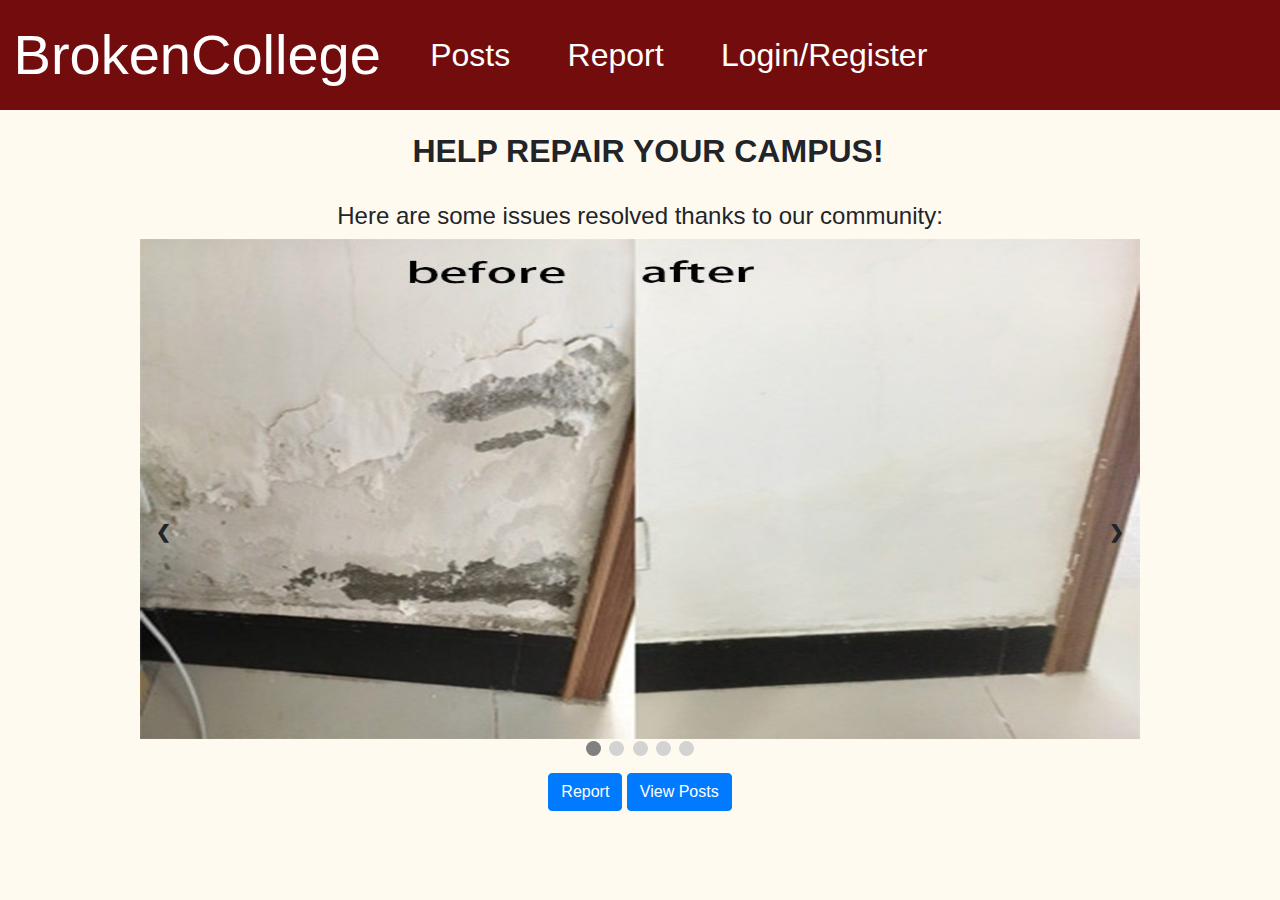
<file: HTML/index.html>
<!DOCTYPE html>
<html>
  <head>
    <title>Broken College</title>

    <!-- boostrap css -->
    <link
    rel="stylesheet"
    href="https://stackpath.bootstrapcdn.com/bootstrap/4.4.1/css/bootstrap.min.css"
    integrity="sha384-Vkoo8x4CGsO3+Hhxv8T/Q5PaXtkKtu6ug5TOeNV6gBiFeWPGFN9MuhOf23Q9Ifjh"
    crossorigin="anonymous"
    />
    <!-- css -->
      <link rel="stylesheet" type="text/css" href="../CSS/style.css" />
  </head>

<body style="  width:100%;background-color: floralwhite;font-family: candara, verdana, arial;">
  <!--TITLE HEADER [Begin]-->
  <div class="headerTitle">
    <nav class="navbar navbar-expand-lg">
      <a class="navbar-brand" href="../HTML/index.html">BrokenCollege</a>
      <button class="navbar-toggler" type="button" data-toggle="collapse" data-target="#navbarSupportedContent" aria-controls="navbarSupportedContent" aria-expanded="false" aria-label="Toggle navigation">
        <span class="navbar-toggler-icon"></span>
      </button>
      <div class="collapse navbar-collapse " id="navbarSupportedContent">
        <ul class="navbar-nav mr-auto">
          <li class="nav-item ">
            <a href="postsBoard.html">Posts</a>
          </li>
          <li class="nav-item">
            <a href="report.html">Report</a>
          </li>
          <li class="nav-item">
            <a href="login.html">Login/Register</a>
          </li>
        </ul>
      </div>
    </nav>
  </div>
  <!--TITLE HEADER [End]-->

  <div class = "container">
    <!--MOTTO HEADER [Begin]-->
    <div class="headerMotto" style="text-align: center;">
      <h2 style="font-weight: bold; margin-top: 2%;"> 
       HELP REPAIR YOUR CAMPUS!
      </h2>
    </div>
    <br />
  <!--MOTTO HEADER [End]-->

  <!--FEATURE #2: Slideshow [Begin]-->
    <h4 style="text-align: center;">
      Here are some issues resolved thanks to our community:
    </h4>
    <div class="slideshow">
      <!--Division for: Slideshow - Item 1 [Begin]-->
      <div class="slideshow">
        <div class="slide fadeOurs">
          <img style="width:100%; height:500px" alt="Repaired Wall" src="../Resources/repairedWall.jpg"/>
        </div>
        <!--Division for: Slideshow - Item 1 [End]-->
        <!--Division for: Slideshow - Item 2 [Begin]-->
        <div class="slide fadeOurs">
          <img style="width:100%; height:500px" alt="Repaired Door" src="../Resources/repairedDoor.jpg"/>
        </div>
        <!--Division for: Slideshow - Item 2 [End]-->
        <!--Division for: Slideshow - Item 3 [Begin]-->
        <div class="slide fadeOurs">
          <img style="width:100%; height:500px" alt="Repaired Ceiling" src="../Resources/repairedCeiling.jpeg"/>
        </div>
        <!--Division for: Slideshow - Item 3 [End]-->
        <!--Division for: Slideshow - Item 4 [Begin]-->
        <div class="slide fadeOurs">
          <img style="width:100%; height:500px" alt="Repaired Window" src="../Resources/repairedWindow.jpg"/>
        </div>
        <!--Division for: Slideshow - Item 4 [End]-->
        <!--Division for: Slideshow - Item 5 [Begin]-->
        <div class="slide fadeOurs">
          <img style="width:100%; height:500px" alt="Repaired Sidewalk" src="../Resources/repairedSidewalk.jpg"/>
        </div>
        <!--Division for: Slideshow - Item 5 [End]-->
        <!--Division for: Slideshow - Arrow Navigation Buttons [Begin]-->
      <div>
        <a class="prev" onclick="shiftSlide(-1)">&#10094;</a>
        <a class="next" onclick="shiftSlide(1)">&#10095;</a>
      </div>
    <!--Division for: Slideshow - Arrow Navigation Buttons [End]-->

    <!--Division for: Slideshow - Dot Navigation Buttons [Begin]-->
      <div style="text-align:center">
      <span class="dot" onclick="changeSlide(1)"></span>
      <span class="dot" onclick="changeSlide(2)"></span>
      <span class="dot" onclick="changeSlide(3)"></span>
      <span class="dot" onclick="changeSlide(4)"></span>
      <span class="dot" onclick="changeSlide(5)"></span>
      </div>
    <!--Division for: Slideshow - Dot Navigation Buttons [End]-->
<!--FEATURE #2: Slideshow [End]-->

<div style="text-align: center; padding-top: 1%">
  <!--FEATURE #3.1: REPORT_ISSUE Button [Begin]-->
    <button onclick="location.href = 'report.html'" class="btn btn-primary">Report</button>
  <!--FEATURE #3.1: REPORT_ISSUE Button [End]-->

  <!--FEATURE #3.2: VIEW/COMMENT Button [Begin]-->
    <button onclick="location.href = 'postsBoard.html'" class="btn btn-primary">View Posts</button>
  <!--FEATURE #3.2: VIEW/COMMENT Button [End]-->
</div>
</div>
<script src="../JS/script.js"></script> <!-- script must be inside body for the slideshow to load on pageload -->
</body>
</html>
</file>
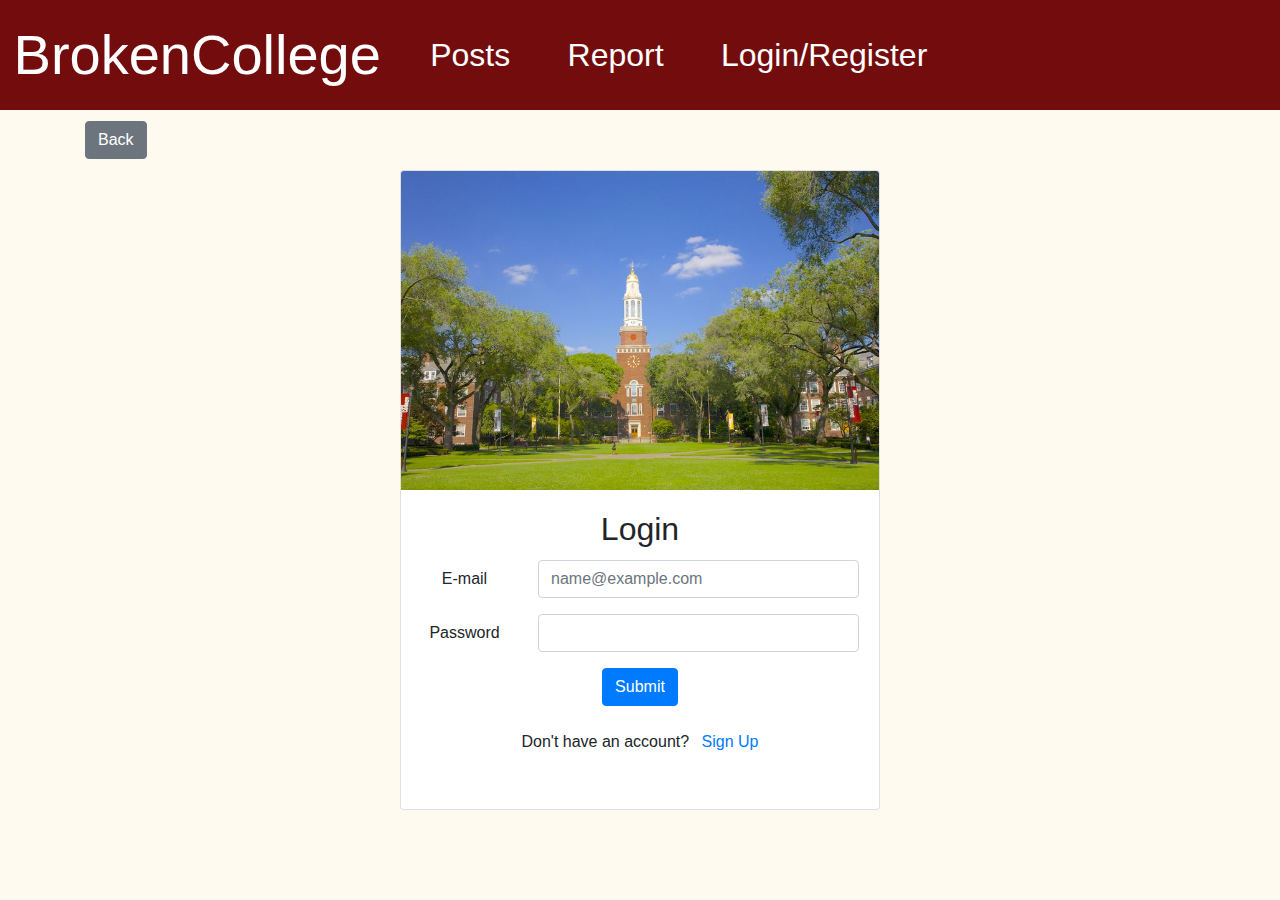
<file: HTML/login.html>
<!DOCTYPE html>
<html>
  <head>
    <title>Login</title>

    <!-- boostrap css -->
    <link
      rel="stylesheet"
      href="https://stackpath.bootstrapcdn.com/bootstrap/4.4.1/css/bootstrap.min.css"
      integrity="sha384-Vkoo8x4CGsO3+Hhxv8T/Q5PaXtkKtu6ug5TOeNV6gBiFeWPGFN9MuhOf23Q9Ifjh"
      crossorigin="anonymous"
    />
    <!-- css -->
    <link rel="stylesheet" type="text/css" href="../CSS/login.css" />
    <link rel="stylesheet" type="text/css" href="../CSS/style.css" />
  </head>
  <body>
    <!--TITLE HEADER [Begin]-->
    <div class="headerTitle">
      <nav class="navbar navbar-expand-lg">
        <a class="navbar-brand" href="../HTML/index.html">BrokenCollege</a>
        <button
          class="navbar-toggler"
          type="button"
          data-toggle="collapse"
          data-target="#navbarSupportedContent"
          aria-controls="navbarSupportedContent"
          aria-expanded="false"
          aria-label="Toggle navigation"
        >
          <span class="navbar-toggler-icon"></span>
        </button>

        <div class="collapse navbar-collapse" id="navbarSupportedContent">
          <ul class="navbar-nav mr-auto">
            <li class="nav-item">
              <a href="postsBoard.html">Posts</a>
            </li>
            <li class="nav-item">
              <a href="report.html">Report</a>
            </li>
            <li class="nav-item">
              <a href="login.html">Login/Register</a>
            </li>
          </ul>
        </div>
      </nav>
    </div>
    <!--TITLE HEADER [End]-->
    <!-- content -->
    <div class="container">
      <a href="../HTML/index.html" class="btn btn-secondary">Back</a>
      <div class="card">
        <img
          src="../Resources/brooklyn college.jpg"
          class="card-img-top"
          alt="Brooklyn College"
        />
        <div class="card-body">
          <h2 class="card-title">Login</h2>
          <form>
            <div class="form-group row">
              <label
                for="exampleFormControlInput1"
                class="col-sm-3 col-form-label"
                >E-mail</label
              >
              <div class="col-sm-9">
                <input
                  type="email"
                  class="form-control"
                  id="exampleFormControlInput1"
                  placeholder="name@example.com"
                />
              </div>
            </div>
            <div class="form-group row">
              <label for="inputPassword" class="col-sm-3 col-form-label"
                >Password</label
              >
              <div class="col-sm-9">
                <input
                  type="password"
                  class="form-control"
                  id="inputPassword"
                />
              </div>
            </div>
          </form>
          <button type="submit" class="btn btn-primary">Submit</button>
          <div class="mt-4">
            <div class="justify-content-center">
              Don't have an account?
              <a href="register.html" class="ml-2">Sign Up</a>
            </div>
          </div>
        </div>
      </div>
    </div>
  </body>
</html>
</file>
<file: CSS/style.css>
body {
  width: 100%;
  background-color: floralwhite;
  font-family: candara, verdana, arial;
}

.headerTitle {
  background-color: #189fb1;
  width: 100%;
  color: white;
  padding-left: 16px;
  font-family: candara, verdana, arial;
}

.headerMotto {
  padding-left: 16px;
}

.headerTitle {
  background-color: #730d0d;
  color: white;
  padding-left: 16px;
  font-family: candara, verdana, arial;
}

.headerMotto {
  padding-left: 16px;
}

.navbarList {
  list-style-type: none;
  margin: 0;
  padding: 0;
}
a.navbar-brand {
  font-size: 3.5em;
  color: white;
  margin-left: -1.5%;
  margin-right: 4%;
}
.nav-item {
  margin-right: 15%;
  font-size: 2em;
}
.nav-item a {
  color: white;
}
a:hover {
  color: gray;
}

.prev,
.next {
  cursor: pointer;
  position: absolute;
  top: 50%;
  width: auto;
  margin-top: -22px;
  padding: 16px;
  color: white;
  font-weight: bold;
  font-size: 18px;
  transition: 0.6s ease;
  border-radius: 0 3px 3px 0;
  user-select: none;
}

.next {
  right: 0;
  border-radius: 3px 0 0 3px;
}

.prev:hover,
.next:hover {
  background-color: black;
}

.slideshow {
  max-width: 1000px;
  position: relative;
  margin: auto;
}

.slide {
  display: none;
}

.dot {
  cursor: pointer;
  height: 15px;
  width: 15px;
  margin: 0 2px;
  background-color: lightgray;
  border-radius: 50%;
  display: inline-block;
  transition: background-color 0.6s ease;
}

.active,
.dot:hover {
  background-color: gray;
}

.fadeOurs {
  -webkit-animation-name: fade;
  -webkit-animation-duration: 1.5s;
  animation-name: fade;
  animation-duration: 1.5s;
}

@-webkit-keyframes fade {
  from {
    opacity: 0.4;
  }
  to {
    opacity: 1;
  }
}

@keyframes fade {
  from {
    opacity: 0.4;
  }
  to {
    opacity: 1;
  }
}

.navButtons {
  position: relative;
  background-color: wheat;
  border-style: solid;
  margin-top: 32px;
}

.reportButton {
  max-width: 210px;
  position: relative;
  margin: auto;
  padding-top: 16px;
  padding-left: 72px;
}

.viewButton {
  max-width: 350px;
  position: relative;
  margin: auto;
  padding-top: 16px;
  padding-left: 76px;
  padding-bottom: 16px;
}
</file>
<file: CSS/login.css>
body {
  background-color: antiquewhite;
}
.btn-secondary {
  margin-top: 1%;
  margin-bottom: 1%;
}
.card{
	margin:0 auto;
	 width: 30rem;
	 height:40rem
}
.card-header{
	text-align: center;
}
.card-body{
	text-align: center;
}
.col-sm-5{
	text-align:right;
}
</file>
